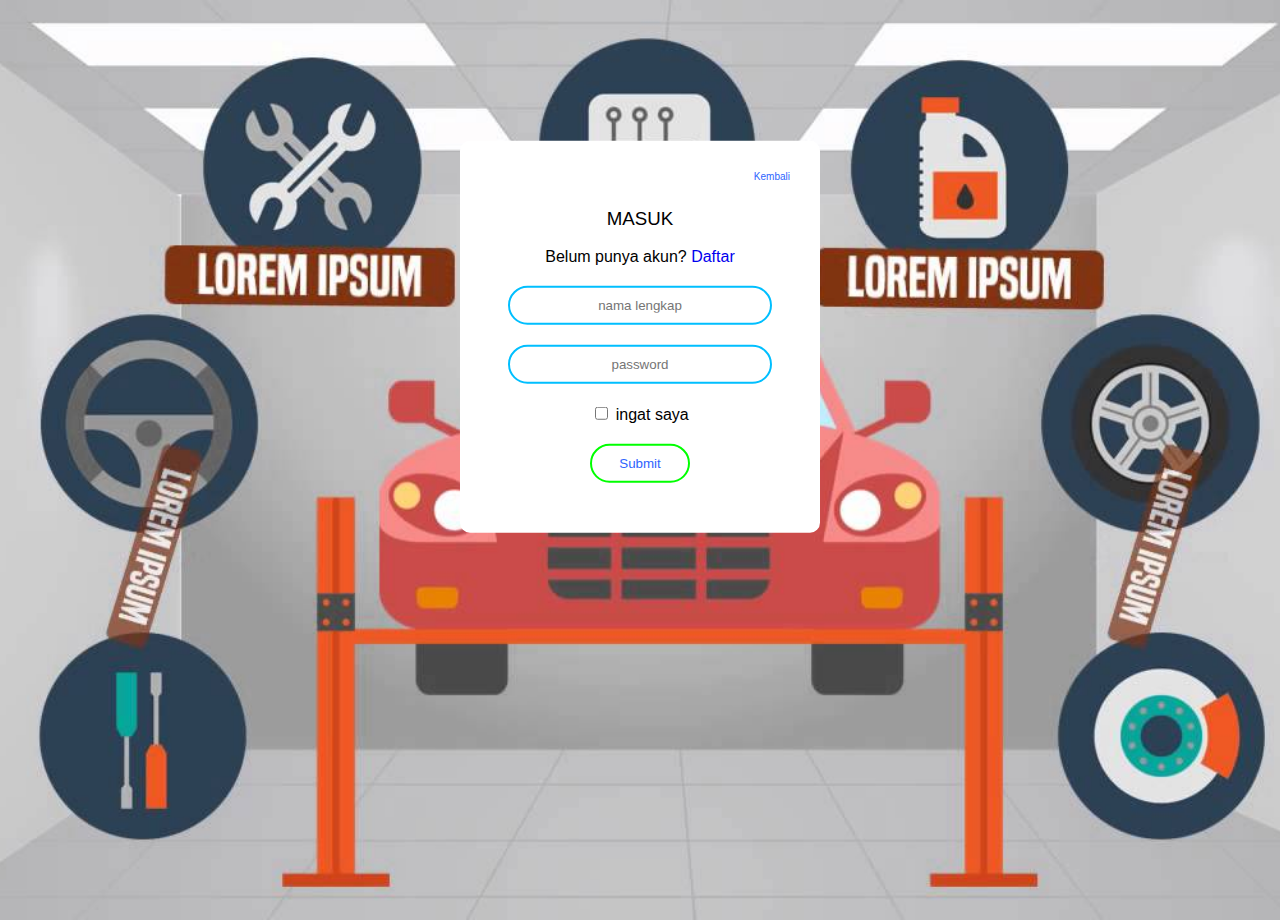
<file: login.html>
<!DOCTYPE html>
<html>
    <head >
        <link href="login-signup.css" type="text/css" rel="stylesheet">
        <title>Masuk</title>
    </head>
<body>
    <!-- a class="close" href="#">
    <i class=""></i>
    </a -->
    <form class="box" action="" metode="POST">
        <div class="back">
            <lebel><a href="./signup.html">Kembali</a>
        </div>
        <br>
        <h3>Masuk</h3>
        <div class="list">
            <label>
                Belum punya akun? <a href="./signup.html">Daftar</a>
            </label>
            <input type="text" placeholder="nama lengkap" min="5" max="15" required>
            <input type="password" placeholder="password" minlength="6" required>
        <div>
        <div class="checkbox"> <!-- chexk box -->
            <label>
                <div class="x">
                    <input id="remember_me" type="checkbox" name="#">
                    <label for="remember_me">ingat saya</label>
                </div>
            </label>
                  </div>
        <input type="submit" value="Submit">
    </form>
</body>
</html>
</file>
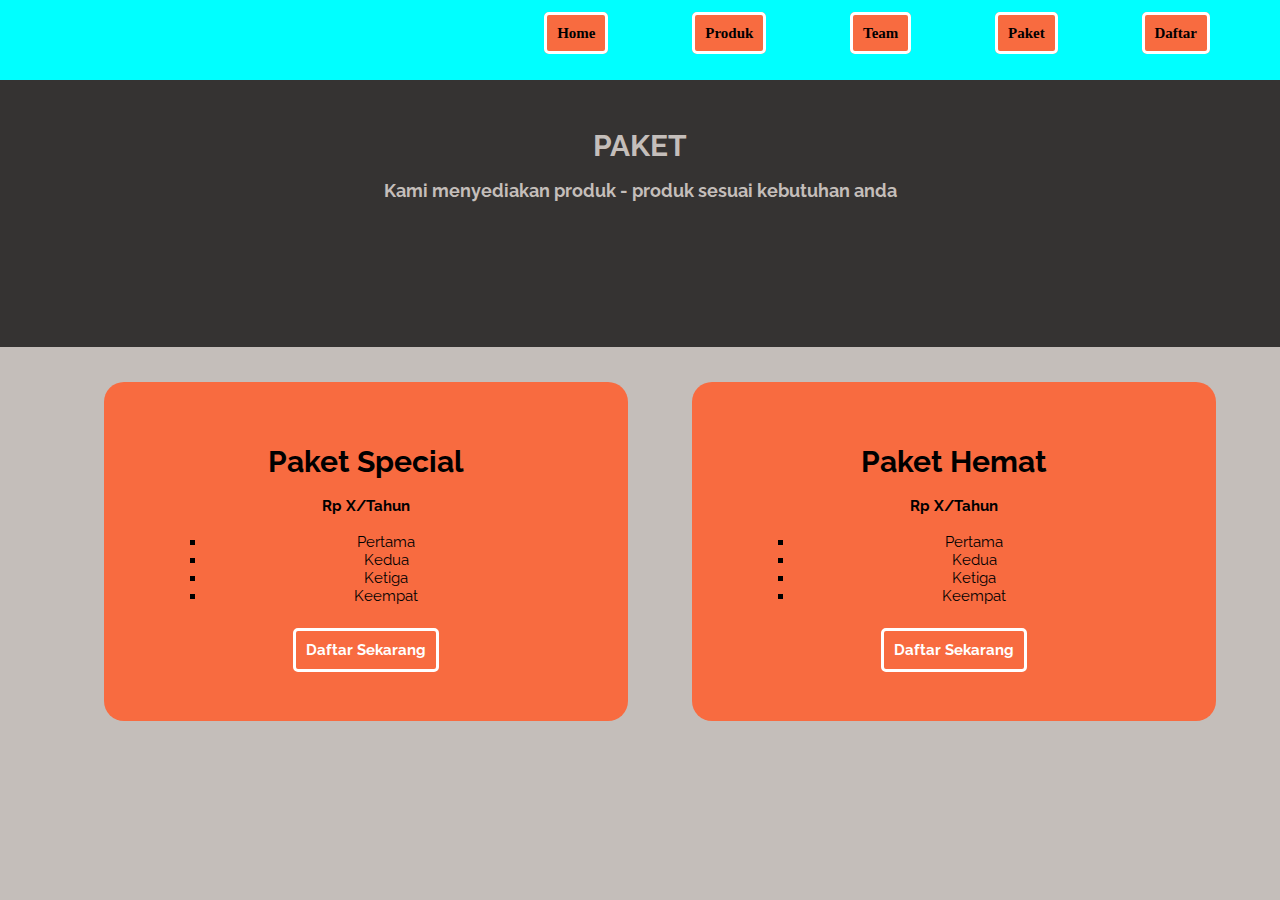
<file: paket.html>
<!DOCTYPE html>
<html>
    <head>
            <title>Tugas Kelompok 6</title>
            <link rel="stylesheet" type="text/css" href="paket.css">
            <link href="https://fonts.googleapis.com/css?family=Raleway" rel="stylesheet"> 
    </head>
    <body>
            <header>
                    <ul class="header">
                        <li><a href="#home">Home</a></li>
                        <li><a href="#product">Produk</a></li>
                        <li><a href="#team">Team</a></li>                
                        <li><a href="paket.html">Paket</a></li>
                        <li id="sign"><a href="./signup.html" >Daftar</a></li>
                    </ul>
                </header>
        <div>
        <div class="rowTitle">
            <h1 class="1stSentence">PAKET</h1>
            <br>
            <h3 class="2ndSentence">Kami menyediakan produk - produk sesuai kebutuhan anda</h3>
            <br>
        </div>
            <ul class="produk">
                <li class="jenisProduk">
                        
                    <h1 class="1stSentence">Paket Special</h1>
                    <br>
                    <h4 class="2ndSentence">Rp X/Tahun</h4>
                    <br>
                             
                        
                    <ul class="list" style="list-style-type:square">
                        <li>Pertama</li>
                        <li>Kedua</li>
                        <li>Ketiga</li>
                        <li>Keempat</li>
                    </ul>     
                    <br>
                    <br>
                    <a class="signbtn" href="#">Daftar Sekarang</a>
                          
                </li>
                <li class="jenisProduk">
                       
                    <h1 class="1stSentence">Paket Hemat</h1>
                    <br>
                    <h4 class="2ndSentence">Rp X/Tahun</h4>
                    <br>
                    <ul class="list" style="list-style-type:square">
                        <li>Pertama</li>
                        <li>Kedua</li>
                        <li>Ketiga</li>
                        <li>Keempat</li>
                    </ul>     
                    <br>
                    <br>
                    <a class="signbtn" href="#">Daftar Sekarang</a>
                      
                </li>
                    
            </ul>
        </div>
    </body>
</html>
</file>
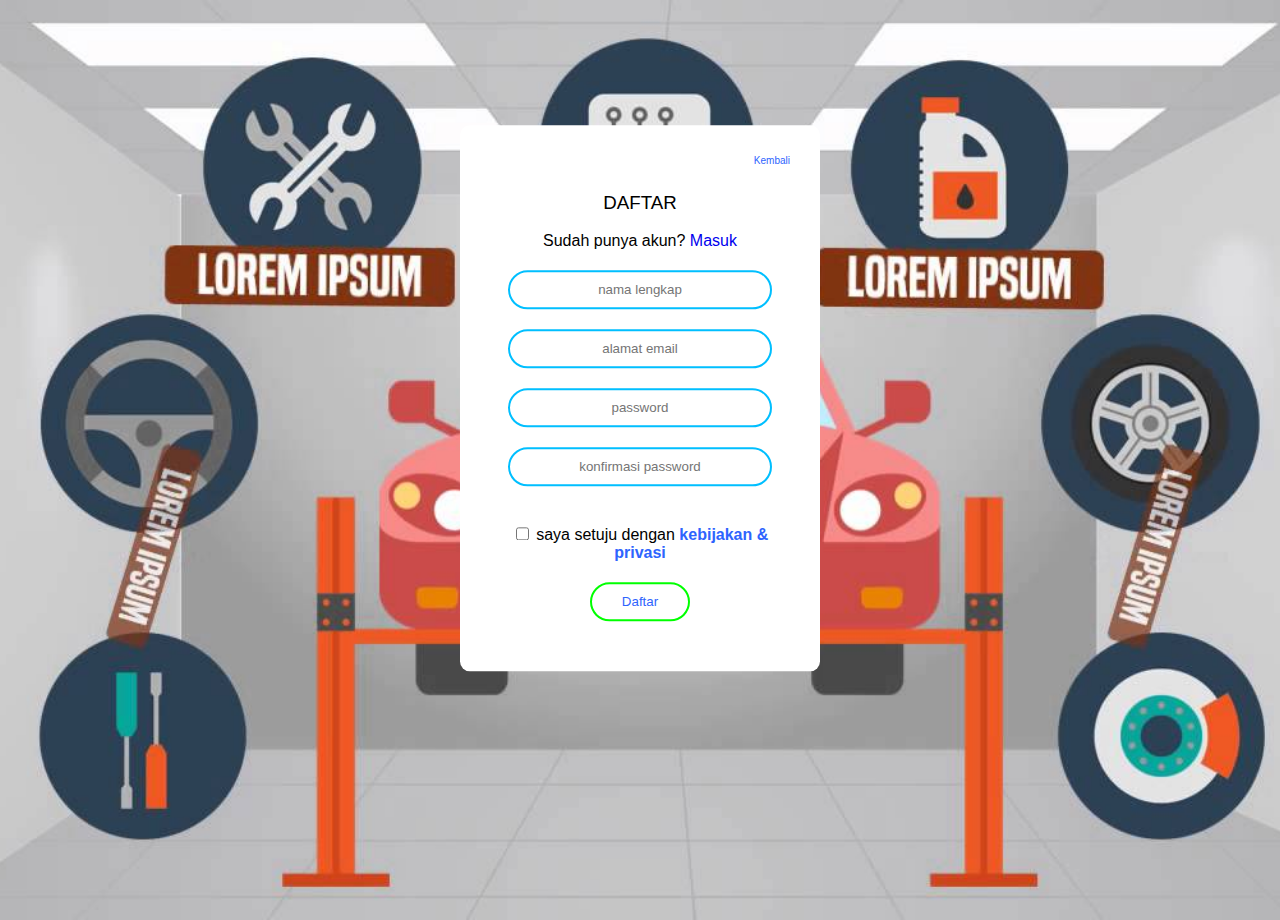
<file: signup.html>
<!DOCTYPE html>
<html>
    <head>
    <link href="login-signup.css" type="text/css" rel="stylesheet">
        <title>Daftar</title>
    </head>
    <body>
        <a class="close" href="#">
            <i class=""></i>
        </a>
    <form class="box" action="" metode="POST">
        <div class="back">
            <lebel><a href="./index.html">Kembali</a>
        </div>
        <br>
        <h3>Daftar</h3>
        <div class="list">
            <label>Sudah punya akun? <a href="./login.html">Masuk</a></label>
            <input type="text" placeholder="nama lengkap" min="5" max="15" required>
            <input type="text" placeholder="alamat email" min="5" max="15" required>
            <input type="password" placeholder="password" minlength="6" required>
            <input type="password" placeholder="konfirmasi password" minlength="6" required>
        </div>
        <div class="checkbox"> <!-- chexk box -->
            <br>
            <label>
                <input type="checkbox" name="#">
                <span>
                saya setuju dengan
                <a href="#"><strong>kebijakan & privasi</strong></a>
                </span>
            </label>
        </div>
        <input type="submit" value="Daftar">
    </form>
</body>
</html>
</file>
<file: login-signup.css>
body{
      padding:0;
      margin: 10px;
      background: #000;
      font-family: Arial;
      background-image: url("./img/home-1.jpg");
      background-size: cover;
      background-repeat: no-repeat;
      height: 100vh;
      background-position: center;
    }
    
    
    .box{
      width: 300px;
      padding: 30px;
      position: absolute;
      top: 20%;
      left: 50%;
      transform:translate(-50%,-10%);
      text-align: center;
      background:white;
      border-radius: 10px;
    }

    .back a{
        color: #2E64FE;
        text-decoration: none;
        float: right;
        font-size: 10px;
      }
    .back a:hover{
      color: #00bfff;
      font-size: 15px;
    }

    .box h3{
      color: #000000;
      font-weight:500;
      text-transform: uppercase;
    }

    .list a{
      text-decoration: none;
    }
    
    .box input[type="text"], .box input[type="password"] {
      background: none;
      display: block;
      margin: 20px auto;
      text-align: center;
      border: 2px solid #00bfff;
      padding: 10px 10px;
      width: 240px;
      color: #2E64aa;
      border-radius: 20px;
      transition:0.25s;
    }
    
    .box input[type="text"]:focus, .box input[type="password"]:focus {
      width: 280px;
      border-color: #00ffff;
      color: #808080;
    }
    
    .box .to_sign_up a{
      color: #2E64FE;
      text-decoration: none;
    }
    .box .to_sign_up a:hover{
      color: #00bfff;
    }
    
    .checkbox a{
      color: #2E64FE;
      text-decoration: none;
    }
    .checkbox a:hover{
      color: #00bfff;
    }
    
    .box input[type="submit"] {
    border:0;
    background: none;
    display: block;
    margin: 20px auto;
    text-align: center;
    border: 2px solid #00FF00;
    padding: 10px 20px;
    width: 100px;
    color: #2E64FE;
    border-radius: 20px;
    transition:0.25s;
    }
    
    .box input[type="submit"]:hover {
      background:#00FF00;
      color: white;
    }
</file>
<file: paket.css>
body {
    font-family: 'Raleway', sans-serif;
    font-size: 15px;
    background-color: #c4beba;
    margin: 0;
    padding: 0;
  }

header{
    background-color:#00ffff;
    position: fixed;
    height:80px;
    width: 100%;
    top: 0;
    z-index: 1;
}

ul.header {
  font-family: Roboto;
  float: right;
  margin-right: 30px;
}

ul.header li{
  display: inline-block;
  font-size: 15px;
  padding: 10px 30px;
}

ul.header li a{
  color: black;
  text-decoration: none;
}

ul.header li:hover{
  color: black;
  background-color: gray;  
}

  h1 {
    font-family: 'Raleway', sans-serif;
    text-align: center;
    margin-top: 0px;
    margin-bottom: 0px;
  }
  
  h3 {
    font-family: 'Raleway', sans-serif;
    text-align: center;
    margin-top: 0px;
    margin-bottom: 0px;
  }

  h4 {
    font-family: 'Raleway', sans-serif;
    text-align: center;
    margin-top: 0px;
    margin-bottom: 0px;
  }

  ul {
    font-family: 'Raleway', sans-serif;
    text-align: center;
    /*margin-top: 0px;
    margin-bottom: 0px;*/
  }

  a {
    color: white;
    font-weight: bold;
    background-color:rgb(248, 107, 64);
    border: 3px solid white;
    border-radius: 5px;
    text-decoration: none;
    margin-top: 10px;
    margin-bottom: 10px;
    margin-left: 10px;
    margin-right: 10px;
    padding: 10px 10px 10px 10px;
   
  }

  a:hover{
    /*border: 2px solid #e01c15;*/
    background-color: #e01c15;
    color: white;
  }

 
  li.jenisProduk {
    width: 400px;
    background-color: rgb(248, 107, 64);
    margin: 20px 30px;
    display: inline-block;
    padding: 5%;    
    border-radius: 20px;
    

   }

  .rowTitle{
    float: center;
    /*align-items: center;*/
    color: #c4beba;
    background-color: #353332;
    /*margin: 5%;*/
    padding: 10%;
    /*width: 0 auto;*/
    /*border-radius: 10px;*/
}
</file>
